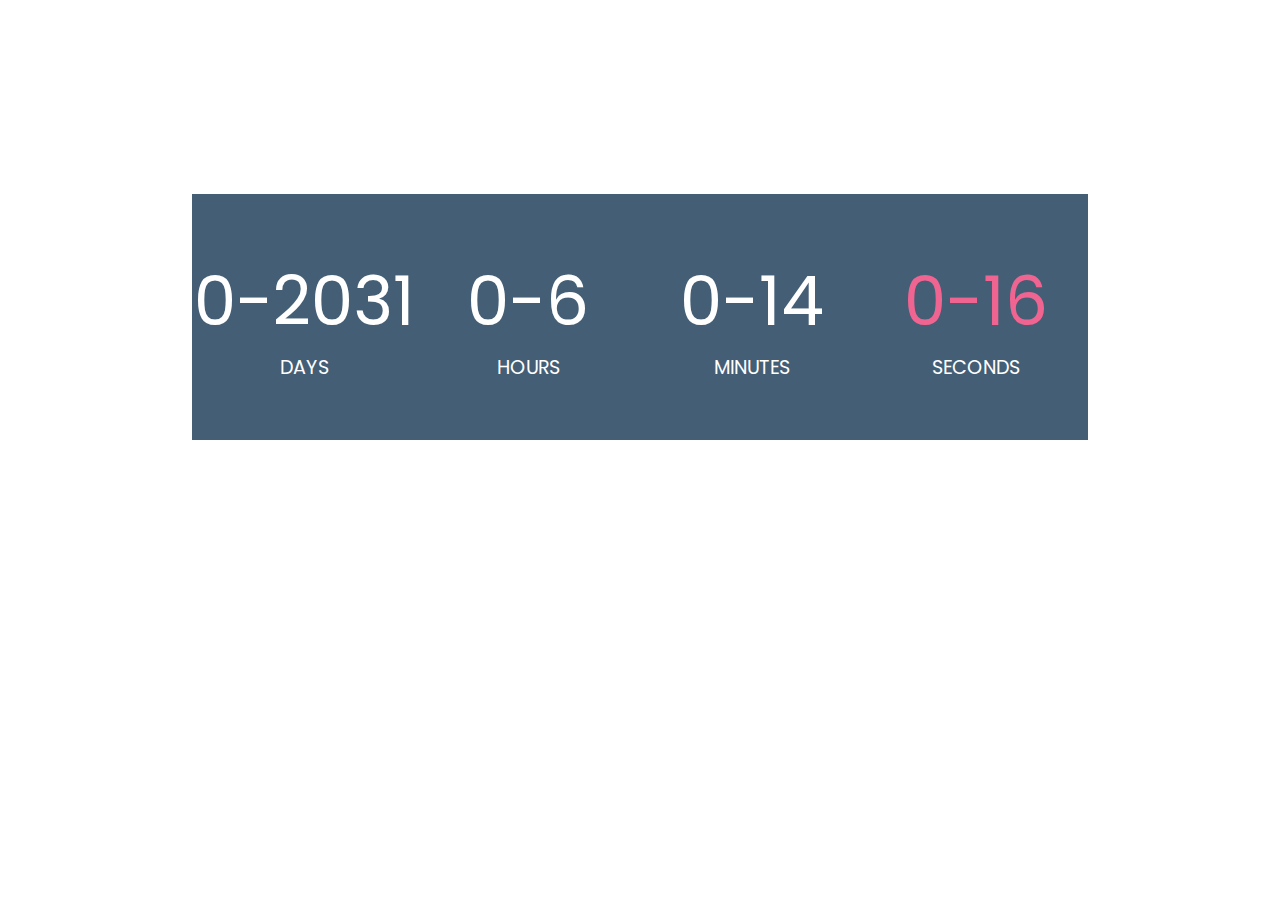
<file: countdown-timer/index.html>
<!DOCTYPE html>
<html lang="en">
<head>
    <meta charset="UTF-8">
    <meta name="viewport" content="width=device-width, initial-scale=1.0">
    <link rel="stylesheet" href="./style.css">
    <title>Countdown Timer</title>
</head>
<body>
   
        <h1 class="title">New Year Countdown</h1>
        <ul class="time-container">
            <li>
                <span id="days">0</span>
                <p>DAYS</p>
            </li>
            <li>
                <span id="hours">0</span>
                <p>HOURS</p>
            </li>
            <li>
                <span id="minutes">0</span>
                <p>MINUTES</p>
            </li>
            <li>
                <span id="seconds">0</span>
                <p>SECONDS</p>
            </li>
        </ul>

    <script src="script.js"></script>
</body>
</html>
</file>
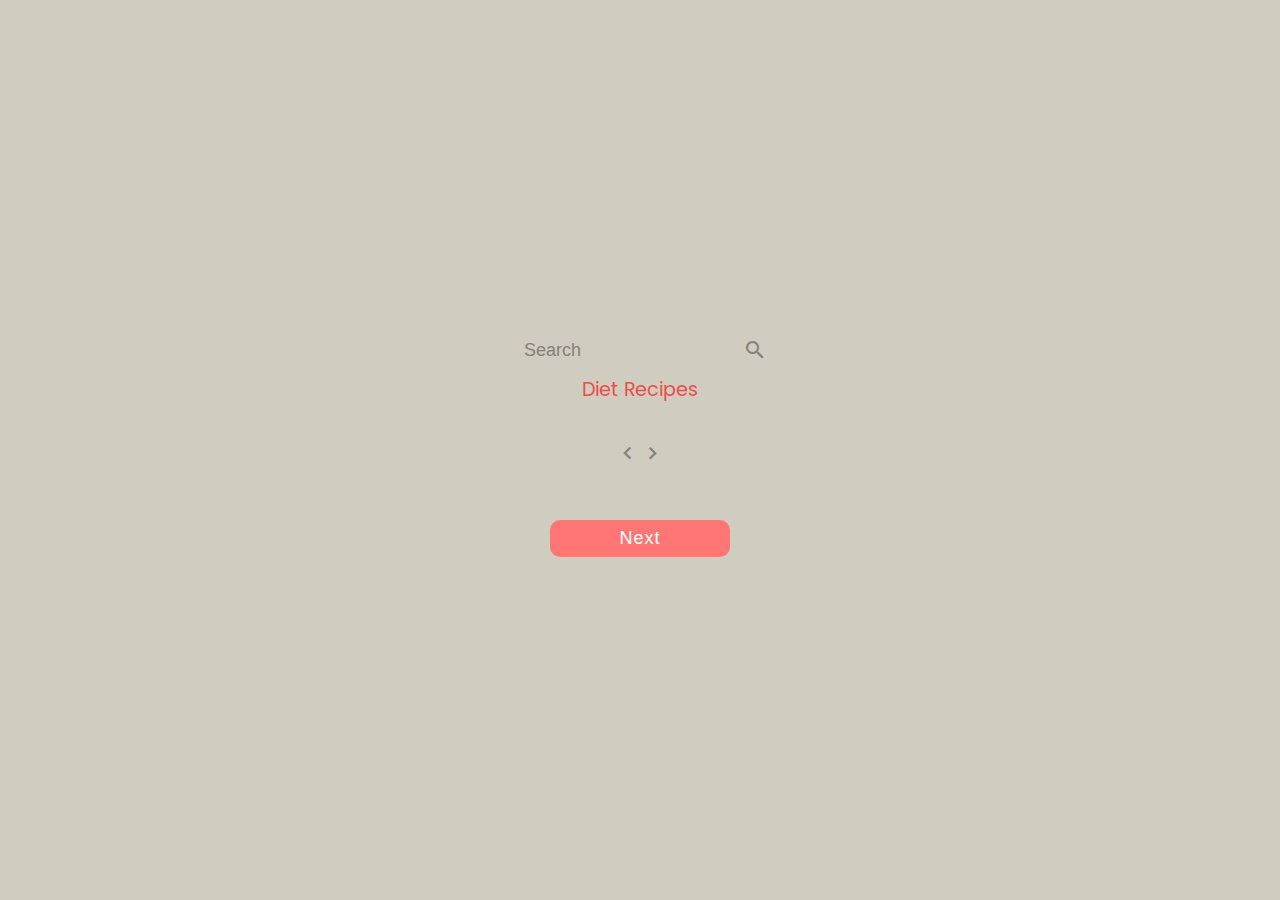
<file: recipe-app/index.html>
<!DOCTYPE html>
<html lang="en">
<head>
    <meta charset="UTF-8">
    <meta name="viewport" content="width=device-width, initial-scale=1.0">
    <link href="https://fonts.googleapis.com/icon?family=Material+Icons"
      rel="stylesheet">
    <link rel="stylesheet" href="style.css">
    <title>Recipes App</title>
</head>
<body>
    <div class="app-container">
        <header class="app-header">
            <input type="text" placeholder="Search">
            <button class="btn btn-search">
                <span class="material-icons search">search</span>
            </button>
        </header>
        <div class="slider-container">
            <h3>Diet Recipes</h3>
            <div class="diet-recipes">
                <span class="material-icons left">keyboard_arrow_left</span>
                <!-- Carousel diet image here -->
                <span class="material-icons right">keyboard_arrow_right</span>  
            </div>
        </div>
        <main class="meals">
            <!-- Accordion meal elements here -->
        </main>
        <footer class="app-footer">
            <button class="btn btn-next">Next</button>
        </footer>
    </div>

    <script src="./script.js"></script>
</body>
</html>
</file>
<file: countdown-timer/style.css>
@import url('https://fonts.googleapis.com/css2?family=Poppins:wght@400;600&display=swap');

* {
    margin: 0;
    padding: 0;
    box-sizing: border-box;
}

body {
    font-family: 'Poppins', sans-serif;
    min-height: 100vh;
    background-image: url(https://images.pexels.com/photos/2614813/pexels-photo-2614813.jpeg?auto=compress&cs=tinysrgb&dpr=2&h=650&w=940);
    background-size: cover;
    background-repeat: no-repeat;
    background-position: center center;
    display: flex;
    flex-direction: column;
    align-items: center;
    text-align: center;
}

.title {
    padding: 1.5em;
    color: rgb(255, 255, 255);
}

.time-container {
    padding-bottom: 0.5em;
    width: 100%;
    background-color: rgb(48, 78, 103);
    opacity: 0.9;
    color: #fff;
    display: flex;
    flex-wrap: wrap;
    justify-content: center;
}

.time-container li {
    width: 40%;
    list-style: none;
    display: flex;
    flex-direction: column;
}

.time-container span {
   font-size: 3.5em;
}

.time-container li:nth-child(4) span {
    color: rgb(238, 84, 134);
}

.time-container p {
   font-size: 1em;
}

/* Media Queries */

@media (min-width: 400px) {
    
    .title {
        padding: 1.5em 0;
    }
    .time-container {
        width: 70%;
    }
}

@media (min-width: 768px) {

    .title {
        font-size: 2.7em;
    }

    .time-container {
        flex-wrap: nowrap;
        padding: 3em 0;
        font-size: 1.2em;
    }
}
</file>
<file: recipe-app/style.css>
@import url('https://fonts.googleapis.com/css2?family=Poppins:wght@400;600&display=swap');

* {
    margin: 0;
    padding: 0;
    box-sizing: border-box;
}

body {
    font-family: 'Poppins', sans-serif;
    min-height: 100vh;
    display: flex;
    align-items: center;
    justify-content: center;
    background-color: #d1ccc0;
}

.app-container {
    max-width: 100%;
    padding: 1rem;
    overflow: hidden;
}

.app-header {
    width: 100%;
    /* margin-top: 1rem; */
    position: relative;
}

.app-header input {
    font-size: 18px;
    width: 100%;
    display: block;
    border: none;
    padding: 0.8rem;
    outline: none;
    border-bottom: 1px solid  #d1ccc0;
    transition: 0.3s ease-in-out;
    background-color:  #d1ccc0;
}

.app-header input:focus {
    border-bottom: 1px solid #ff7675;

}

.app-header input:hover {
    border-bottom: 1px solid #ff7675;
}

.app-header .btn-search {
    background-color: #d1ccc0;
    position: absolute;
    border: none;
    cursor: pointer;
    top: 50%;
    left: 90%;
    transform: translateY(-50%);
}

.app-header input,
.app-header input::placeholder,
.btn-search,
.material-icons.left,
.material-icons.right {
    color: #84817a;
}

.slider-container > h3, .meals > h3 {
    text-align: center;
    color: #eb4d4b;
    font-size: 1.2rem;
    font-weight: 400;
}

.meals > h3 {
    margin-bottom: 1rem;
}

.diet-recipes {
    max-width: 100%;
    display: flex;
    min-height: 100px;
    align-items: center;
    justify-content: center;
}

.diet-recipes div {
    width: 90%;
    display: flex;
    overflow-x: hidden;
}

.diet-recipes img { 
    width: 35%;
    height: auto;
    object-fit: cover;
    margin-right: 0.5rem;
    border-bottom-left-radius: 10px;
    border-bottom-right-radius: 10px;
}

.material-icons.left,
.material-icons.right {
    font-size: 25px;
    cursor: pointer;
}

.meal {
    margin-bottom: 1rem;
 }
 
 .meal-header img {
     display: block;
     max-width: 100%;
 }
 
 .accordion-label,
 .accordion-content {
     padding: 0.7rem 1rem;
 }
 
.accordion-label {
     display: block;
     position: relative;
     cursor: pointer;
     font-weight: 600;
     transition: background 0.1s;
 }

 .accordion-container {
    background-color: #ffffff;
    border-bottom-left-radius: 10px;
    border-bottom-right-radius: 10px;
    overflow: hidden;
}

.accordion-content {
    background: #ffffff;
    line-height: 1.6;
    font-size: 0.9em;
    display: none;
}

.accordion-input {
    display: none;
}

.accordion-input:checked ~ .accordion-content {
    display: block;
    border-top: 1px solid #2d3436;
    border-top-left-radius: 10px;
    border-top-right-radius: 10px;
}

.btn-next {
    background-color: #ff7675;
    color: #ffffff;
    width: 70%;
    margin: 1rem auto;
    padding: 0.5rem 0;
    border: none;
    display: block;
    border-radius: 10px;
    letter-spacing: 1px;
    font-size: 18px;
    outline: none;
    cursor: pointer;
}

.btn-next:hover {
    opacity: 0.6;
}

/* Media queries */

@media (min-width: 375px) {
    
    .diet-recipes {
        padding: 0.5rem 0;
    }
}

@media (min-width: 550px) {

    .meal {
        display: flex;
    }

    .meal-header {
        width: 45%;
    }

    .meal-header img {
        display: block;
    }
}
</file>
